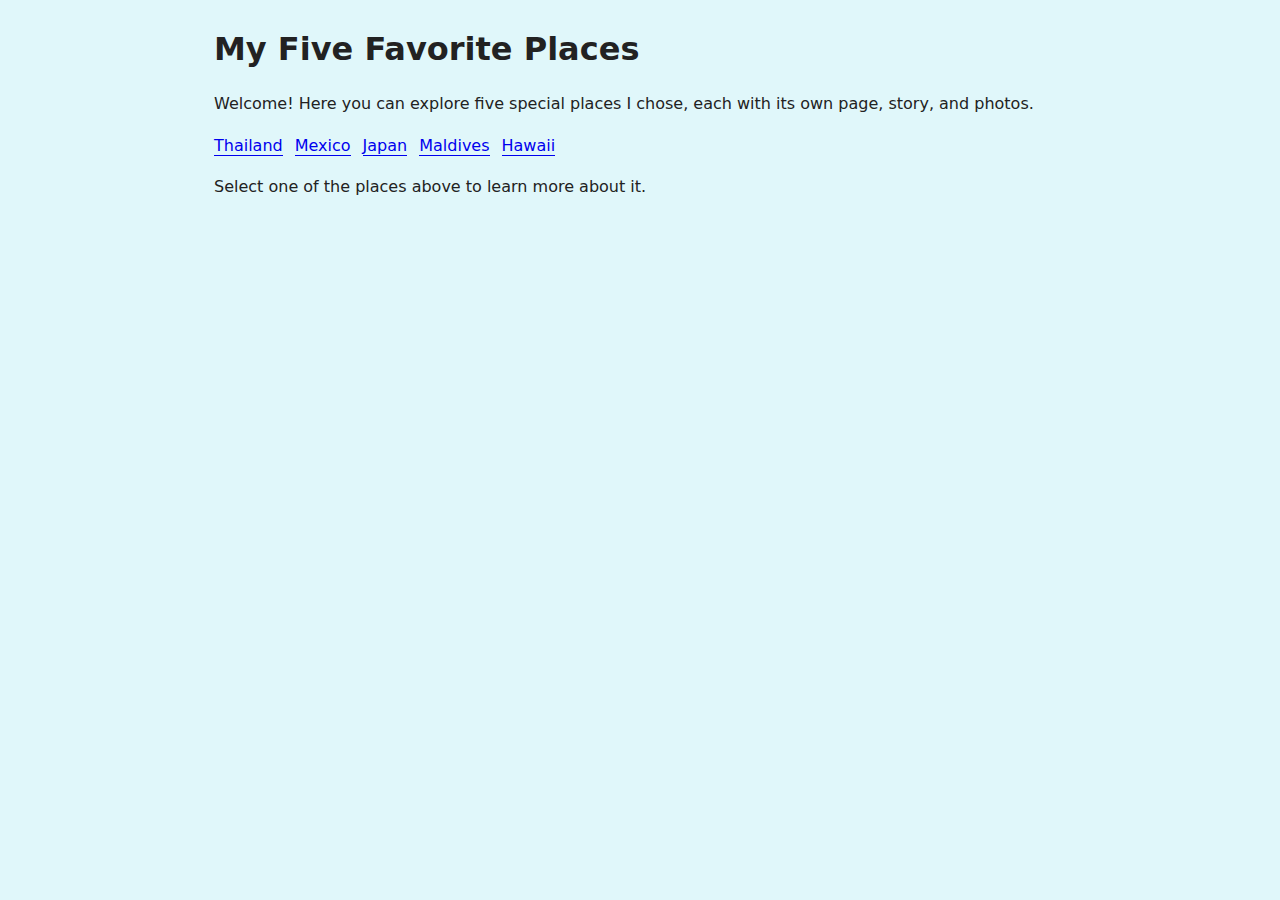
<file: Targil_1/index.html>
<!DOCTYPE html>
<html lang="en">
  <head>
    <meta charset="UTF-8" />
    <title>My Five Favorite Places</title>
    <link rel="stylesheet" href="style.css" />
  </head>
  <body>
    <header>
      <h1>My Five Favorite Places</h1>
      <p>
        Welcome! Here you can explore five special places I chose, each with its
        own page, story, and photos.
      </p>
    </header>

    <nav>
      <ul>
        <li><a href="Thailand.html">Thailand</a></li>
        <li><a href="Mexico.html">Mexico</a></li>
        <li><a href="Japan.html">Japan</a></li>
        <li><a href="Maldives.html">Maldives</a></li>
        <li><a href="Hawaii.html">Hawaii</a></li>
      </ul>
    </nav>

    <main>
      <p>Select one of the places above to learn more about it.</p>
    </main>
  </body>
</html>
</file>
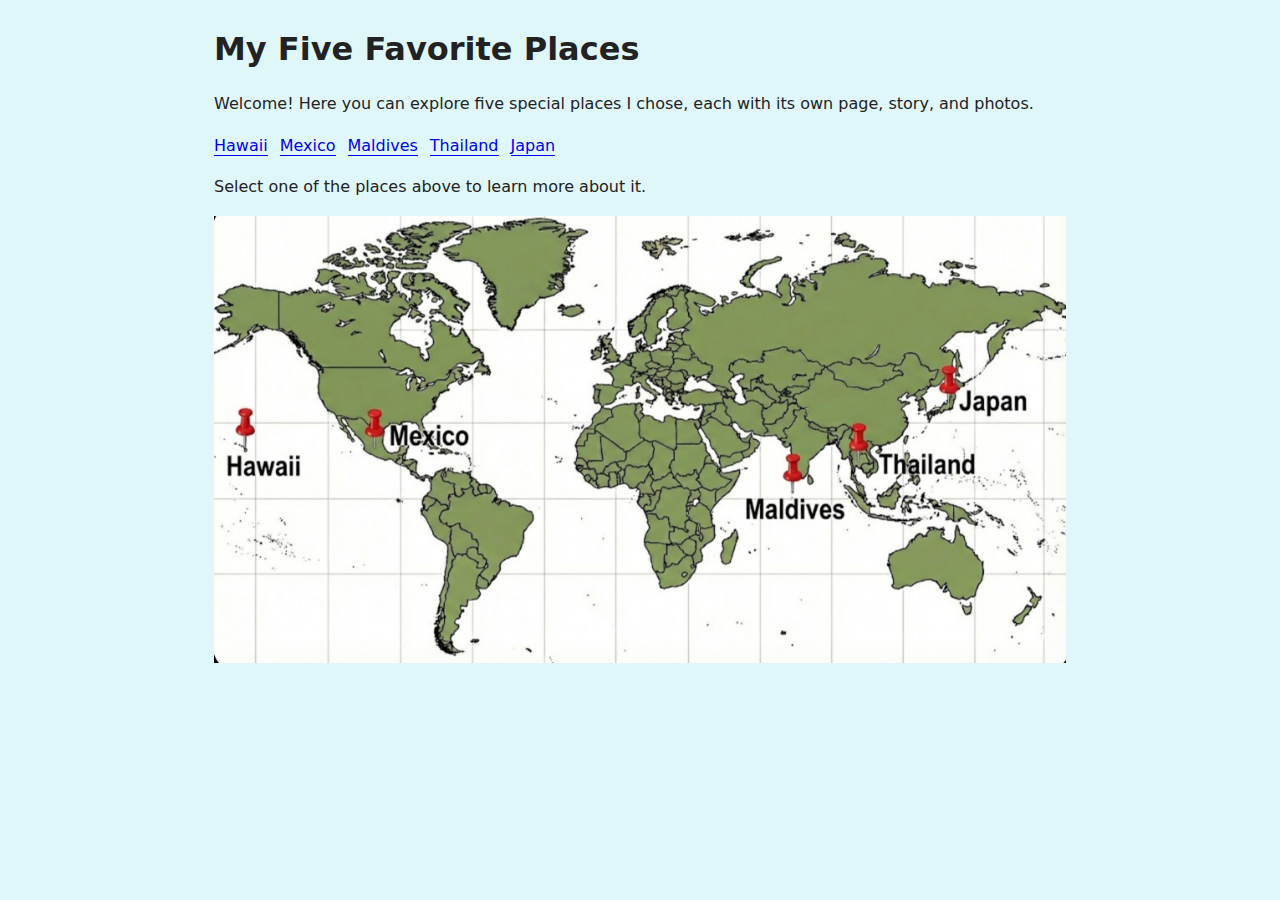
<file: WEB_HW1/index.html>
<!DOCTYPE html>
<html lang="en">
  <head>
    <meta charset="UTF-8" />
    <title>My Five Favorite Places</title>
    <link rel="stylesheet" href="style.css" />
  </head>
  <body>
    <header>
      <h1>My Five Favorite Places</h1>
      <p>
        Welcome! Here you can explore five special places I chose, each with its
        own page, story, and photos.
      </p>
    </header>

    <nav>
      <ul>
        <li><a href="Hawaii.html">Hawaii</a></li>
        <li><a href="Mexico.html">Mexico</a></li>
        <li><a href="Maldives.html">Maldives</a></li>
        <li><a href="Thailand.html">Thailand</a></li>
        <li><a href="Japan.html">Japan</a></li>
      </ul>
    </nav>

    <main>
      <p>Select one of the places above to learn more about it.</p>
      <img
        src="Images/world-map.jpg"
        alt="World map"
        usemap="#placesmap"
        class="world-map"
      />
    </main>
  </body>
</html>
</file>
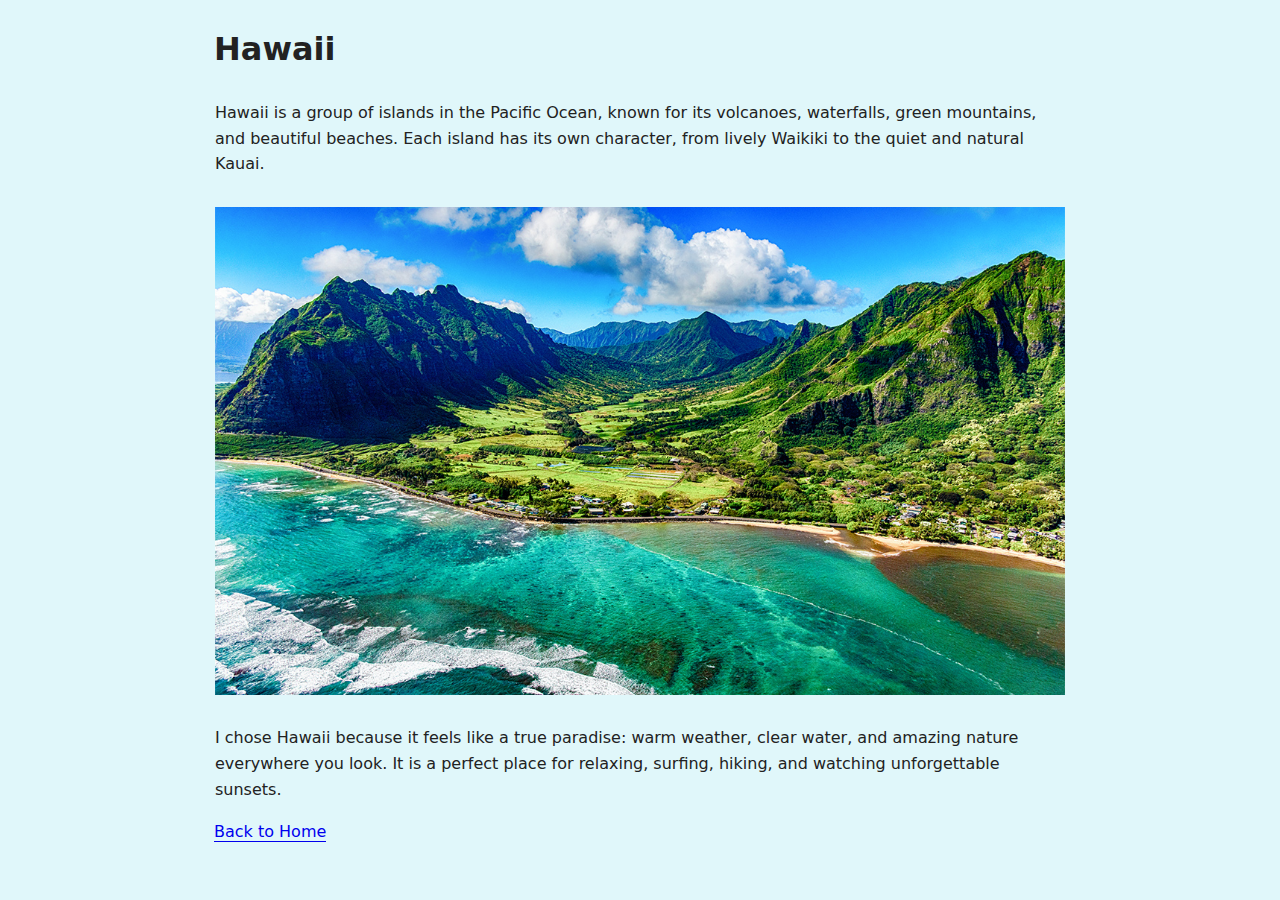
<file: WEB_HW1/Hawaii.html>
<!DOCTYPE html>
<html lang="en">
  <head>
    <meta charset="UTF-8" />
    <title>Hawaii - My Five Favorite Places</title>
    <link rel="stylesheet" href="style.css" />
  </head>
  <body>
    <header>
      <h1>Hawaii</h1>
    </header>

    <main>
      <table class="place-layout">
        <tr>
          <td>
            <p>
              Hawaii is a group of islands in the Pacific Ocean, known for its
              volcanoes, waterfalls, green mountains, and beautiful beaches. Each
              island has its own character, from lively Waikiki to the quiet and
              natural Kauai.
            </p>
          </td>
        </tr>
        <tr>
          <td>
            <img src="Images/Hawaii.jpg" alt="Hawaii beach and volcano landscape" />
          </td>
        </tr>
        <tr>
          <td>
            <p>
              I chose Hawaii because it feels like a true paradise: warm weather,
              clear water, and amazing nature everywhere you look. It is a perfect
              place for relaxing, surfing, hiking, and watching unforgettable sunsets.
            </p>
          </td>
        </tr>
      </table>
    </main>
    <nav>
      <a href="index.html">Back to Home</a>
    </nav>
  </body>
</html>
</file>
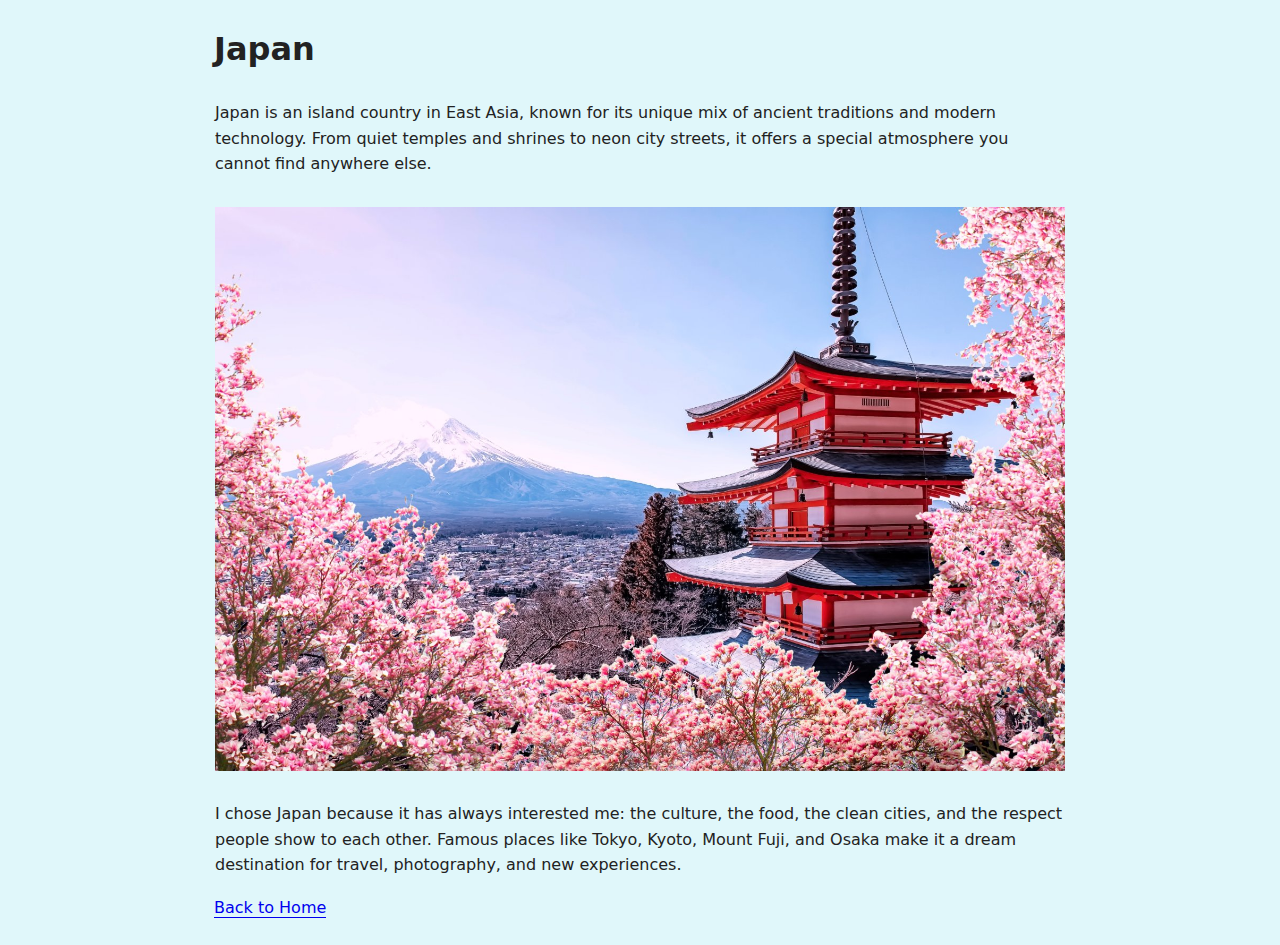
<file: WEB_HW1/Japan.html>
<!DOCTYPE html>
<html lang="en">
  <head>
    <meta charset="UTF-8" />
    <title>Japan - My Five Favorite Places</title>
    <link rel="stylesheet" href="style.css" />
  </head>
  <body>
    <header>
      <h1>Japan</h1>
    </header>

    <main>
      <table class="place-layout">
        <tr>
          <td>
            <p>
              Japan is an island country in East Asia, known for its unique mix of
              ancient traditions and modern technology. From quiet temples and shrines
              to neon city streets, it offers a special atmosphere you cannot find
              anywhere else.
            </p>
          </td>
        </tr>
        <tr>
          <td>
            <img src="Images/Japan.jpg" alt="Japan" />
          </td>
        </tr>
        <tr>
          <td>
            <p>
              I chose Japan because it has always interested me: the culture, the
              food, the clean cities, and the respect people show to each other.
              Famous places like Tokyo, Kyoto, Mount Fuji, and Osaka make it a dream
              destination for travel, photography, and new experiences.
            </p>
          </td>
        </tr>
      </table>
    </main>
    <nav>
      <a href="index.html">Back to Home</a>
    </nav>
  </body>
</html>
</file>
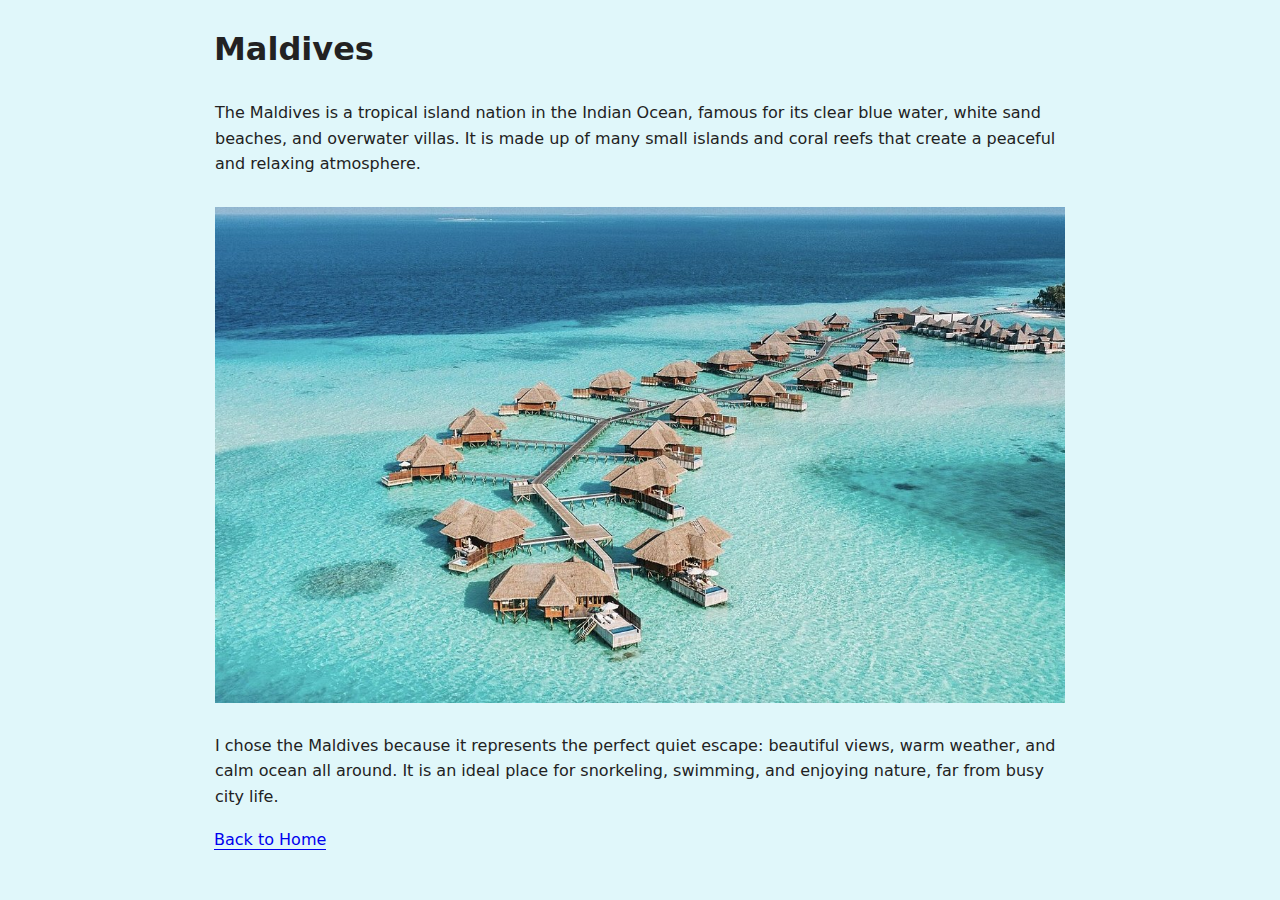
<file: WEB_HW1/Maldives.html>
<!DOCTYPE html>
<html lang="en">
  <head>
    <meta charset="UTF-8" />
    <title>Maldives - My Five Favorite Places</title>
    <link rel="stylesheet" href="style.css" />
  </head>
  <body>
    <header>
      <h1>Maldives</h1>
    </header>

    <main>
      <table class="place-layout">
        <tr>
          <td>
            <p>
              The Maldives is a tropical island nation in the Indian Ocean, famous for
              its clear blue water, white sand beaches, and overwater villas. It is
              made up of many small islands and coral reefs that create a peaceful and
              relaxing atmosphere.
            </p>
          </td>
        </tr>
        <tr>
          <td>
            <img src="Images/Maldives.jpg" alt="Maldives beach and water" />
          </td>
        </tr>
        <tr>
          <td>
            <p>
              I chose the Maldives because it represents the perfect quiet escape:
              beautiful views, warm weather, and calm ocean all around. It is an ideal
              place for snorkeling, swimming, and enjoying nature, far from busy city
              life.
            </p>
          </td>
        </tr>
      </table>
    </main>
    <nav>
      <a href="index.html">Back to Home</a>
    </nav>
  </body>
</html>
</file>
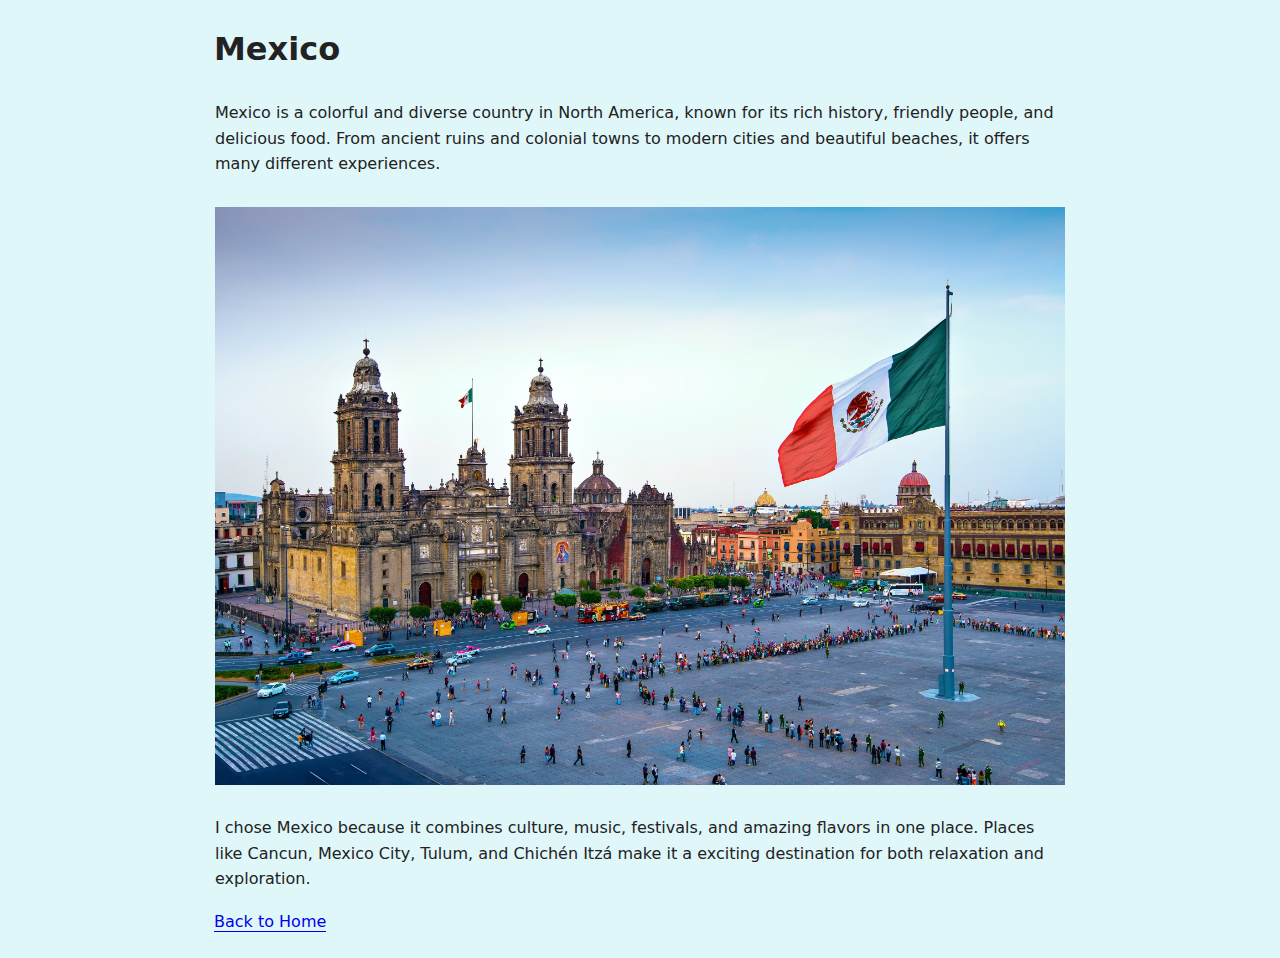
<file: WEB_HW1/Mexico.html>
<!DOCTYPE html>
<html lang="en">
  <head>
    <meta charset="UTF-8" />
    <title>Mexico - My Five Favorite Places</title>
    <link rel="stylesheet" href="style.css" />
  </head>
  <body>
    <header>
      <h1>Mexico</h1>
    </header>

    <main>
      <table class="place-layout">
        <tr>
          <td>
            <p>
              Mexico is a colorful and diverse country in North America, known for its
              rich history, friendly people, and delicious food. From ancient ruins
              and colonial towns to modern cities and beautiful beaches, it offers
              many different experiences.
            </p>
          </td>
        </tr>
        <tr>
          <td>
            <img src="Images/Mexico.jpg" alt="Mexico streets and landscape" />
          </td>
        </tr>
        <tr>
          <td>
            <p>
              I chose Mexico because it combines culture, music, festivals, and
              amazing flavors in one place. Places like Cancun, Mexico City, Tulum,
              and Chich&eacute;n Itz&aacute; make it a exciting destination for both
              relaxation and exploration.
            </p>
          </td>
        </tr>
      </table>
    </main>
    <nav>
      <a href="index.html">Back to Home</a>
    </nav>
  </body>
</html>
</file>
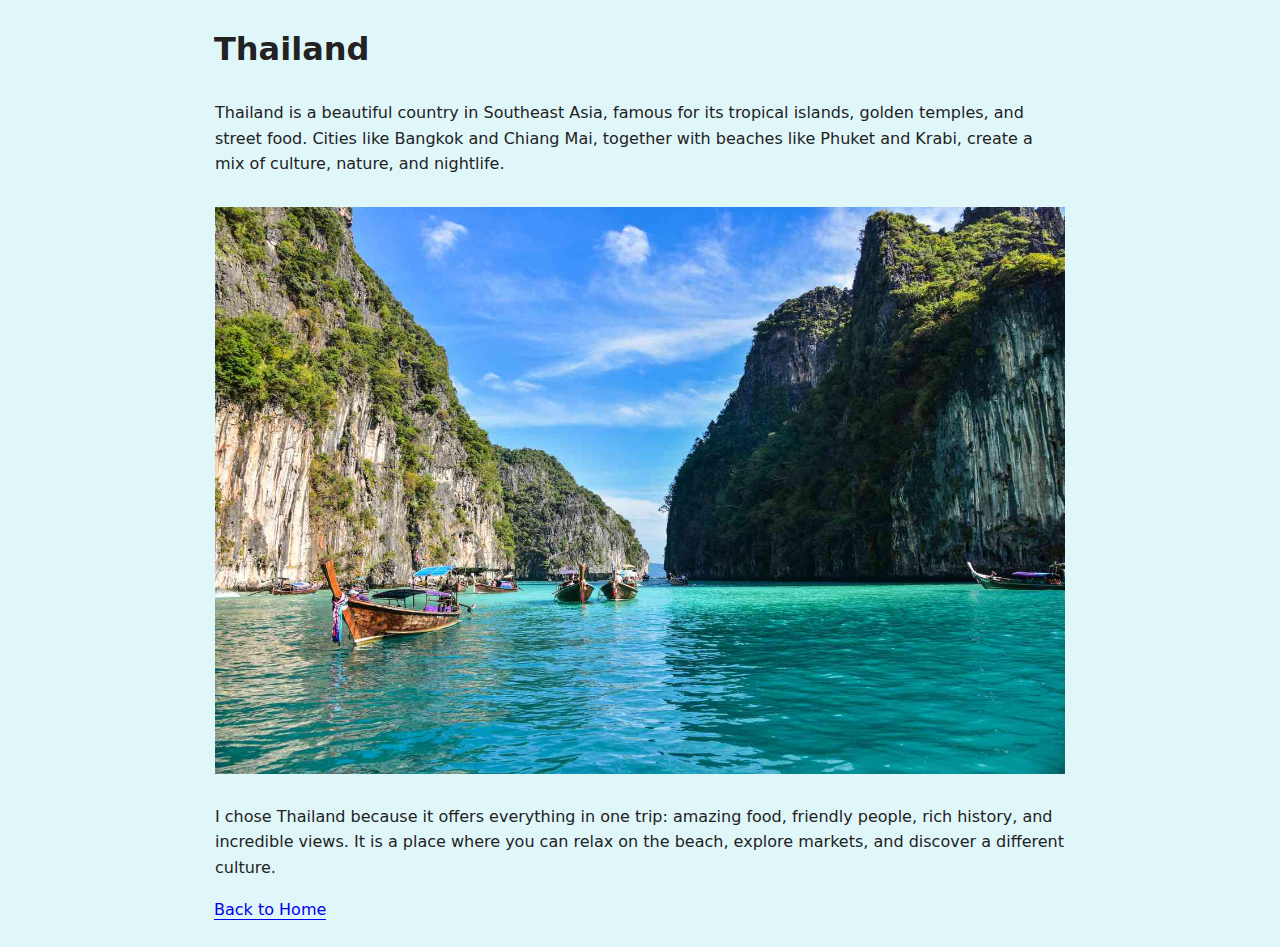
<file: WEB_HW1/Thailand.html>
<!DOCTYPE html>
<html lang="en">
  <head>
    <meta charset="UTF-8" />
    <title>Thailand - My Five Favorite Places</title>
    <link rel="stylesheet" href="style.css" />
  </head>
  <body>
    <header>
      <h1>Thailand</h1>
    </header>

    <main>
      <table class="place-layout">
        <tr>
          <td>
            <p>
              Thailand is a beautiful country in Southeast Asia, famous for its
              tropical islands, golden temples, and street food. Cities like
              Bangkok and Chiang Mai, together with beaches like Phuket and
              Krabi, create a mix of culture, nature, and nightlife.
            </p>
          </td>
        </tr>
        <tr>
          <td>
            <img src="Images/Thailand.jpg" alt="Thailand temples and beaches" />
          </td>
        </tr>
        <tr>
          <td>
            <p>
              I chose Thailand because it offers everything in one trip: amazing
              food, friendly people, rich history, and incredible views. It is a
              place where you can relax on the beach, explore markets, and
              discover a different culture.
            </p>
          </td>
        </tr>
      </table>
    </main>
    <nav>
      <a href="index.html">Back to Home</a>
    </nav>
  </body>
</html>
</file>
<file: Targil_1/style.css>
/* style.css */
* {
  box-sizing: border-box;
}

html,
body {
  margin: 0;
  padding: 0;
}

body {
  font-family: system-ui, -apple-system, Segoe UI, Roboto, Arial, sans-serif;
  line-height: 1.6;
  max-width: 900px;
  margin: 0 auto;
  padding: 24px;
  background-color: #e0f7fa;
  color: #222222;
}

header h1 {
  margin: 0 0 8px;
}

nav ul {
  list-style: none;
  padding: 0;
  display: flex;
  gap: 12px;
  flex-wrap: wrap;
}

nav a {
  text-decoration: none;
  border-bottom: 1px solid currentColor;
}

main img {
  max-width: 100%;
  height: auto;
  display: block;
  margin: 12px 0;
}

.map-frame {
  width: 600px;
  height: 450px;
  border: 0;
  display: block;
  margin: 20px auto;
}
</file>
<file: WEB_HW1/style.css>
* {
  box-sizing: border-box;
}

html,
body {
  margin: 0;
  padding: 0;
}

body {
  font-family: system-ui, -apple-system, Segoe UI, Roboto, Arial, sans-serif;
  line-height: 1.6;
  max-width: 900px;
  margin: 0 auto;
  padding: 24px;
  background-color: #e0f7fa;
  color: #222222;
}

header h1 {
  margin: 0 0 8px;
}

nav ul {
  list-style: none;
  padding: 0;
  display: flex;
  gap: 12px;
  flex-wrap: wrap;
}

nav a {
  text-decoration: none;
  border-bottom: 1px solid currentColor;
}

main img {
  max-width: 100%;
  height: auto;
  display: block;
  margin: 12px 0;
}

.place-layout {
  width: 100%;
  border-collapse: collapse;
}

.place-layout td {
  vertical-align: top;
}
</file>
